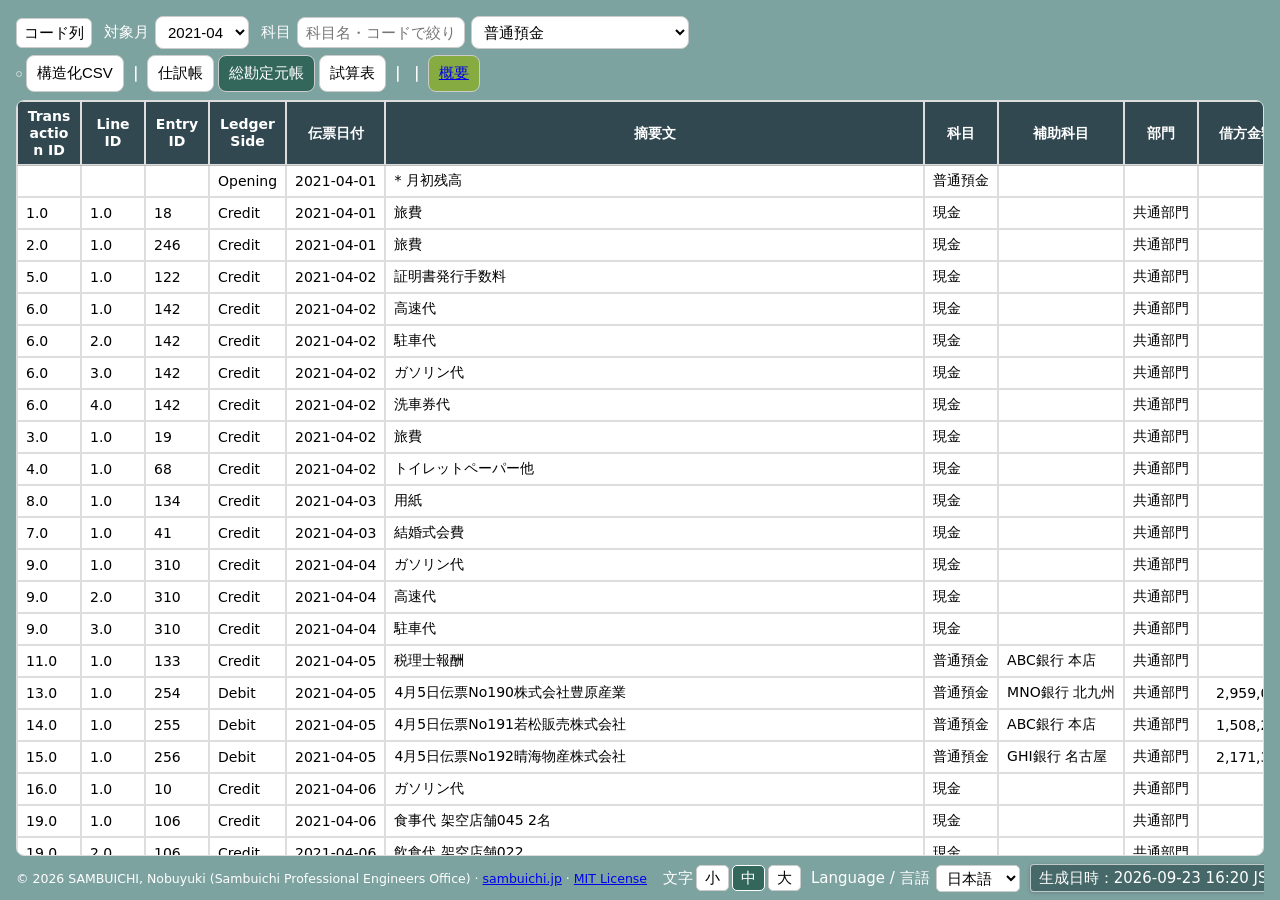
<file: web/index.html>
<!doctype html>
<html lang="ja">
<head>
  <meta charset="utf-8" />
  <meta name="viewport" content="width=device-width,initial-scale=1" />
  <title>Ledger Explorer</title>
  <link rel="icon" href="data:,">
  <link rel="stylesheet" href="./app.css?v=202607231500">
</head>
<body>

  <div class="top-layout">
    <div id="companyHeader" class="company-header" hidden></div>
    <div class="filter-panel toolbar-primary">
      <div id="columnToggleGroup" class="column-toggle-group" aria-label="Column display options"></div>

      <label>
        <span id="monthLabelText">対象月</span>
        <select id="monthSelect"></select>
      </label>

      <label id="accountLabel">
        科目 / Account
        <input id="accountFilterInput" type="text" placeholder="科目名・コードで絞り込み" autocomplete="off" />
        <select id="accountSelect"></select>
      </label>

      <label id="searchLabel">
        <span id="searchLabelText">検索</span>
        <input id="searchInput" type="text" placeholder="摘要など（部分一致）" />
      </label>
      <span class="status status--response" id="status"></span>
    </div>
  </div>

  <div class="row navigation-row">
    <div class="toolbar-row toolbar-primary">
      <div id="modeSwitch" class="mode-switch" role="group" aria-label="表示モード"></div>
      <span id="modeNavSeparator" class="nav-separator" aria-hidden="true">｜</span>
      <div id="documentTypeNav" class="document-type-nav" role="group" aria-label="対象文書" hidden></div>
      <div class="nav" id="nav"></div>

      <span id="aboutSeparator" class="nav-separator" aria-hidden="true">｜</span>
      <button id="about" class="about-button" type="button">
        <a id="aboutLink" class="button" href="./about.html">概要</a>
      </button>
    </div>

  </div>

  <div class="table-wrap" id="tableWrap"></div>

  <div class="footer-row">
    <div class="copyright">
      <small>
        © 2026 SAMBUICHI, Nobuyuki (Sambuichi Professional Engineers Office)
        · <a href="https://www.sambuichi.jp/" target="_blank" rel="noopener">sambuichi.jp</a>
        · <a href="https://github.com/pontsoleil/LedgerExplorer/blob/main/LICENSE-CODE" target="_blank" rel="license noopener">MIT License</a>
      </small>
    </div>

    <div class="footer-right">
      <div id="fontSizeControl" class="font-size-control" role="group" aria-label="表示文字サイズ">
        <span id="fontSizeLabel">文字</span>
        <button type="button" data-font-size="small">小</button>
        <button type="button" data-font-size="medium">中</button>
        <button type="button" data-font-size="large">大</button>
      </div>

      <label class="footer-language">
        Language / 言語
        <select id="langSelect">
          <option value="ja">日本語</option>
          <option value="en">English</option>
        </select>
      </label>

      <div class="build-timestamp" aria-label="この改訂版の生成日時">
        生成日時：2026-09-23 16:20 JST
      </div>
    </div>
  </div>

  <script src="./app.js?v=202609231620-journal-account-hide"></script>
</body>
</html>
</file>
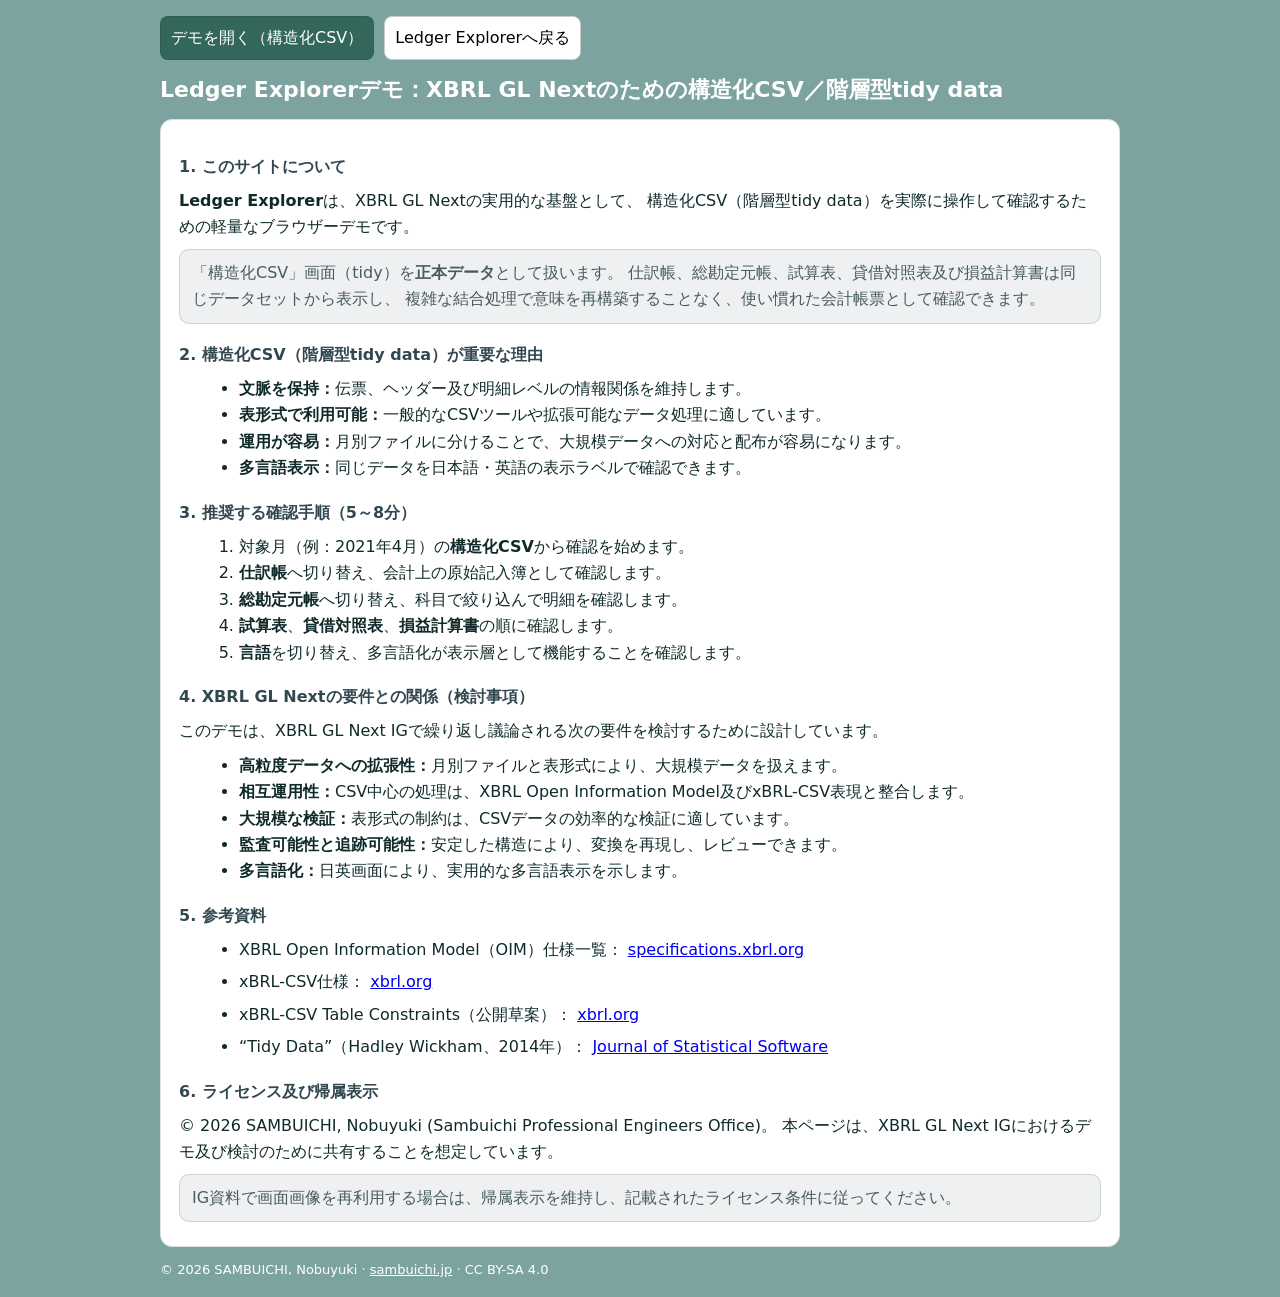
<file: web/about.html>
<!doctype html>
<html lang="ja">
<head>
  <meta charset="utf-8" />
  <meta name="viewport" content="width=device-width,initial-scale=1" />
  <title>Ledger Explorerデモ－XBRL GL Nextのための構造化CSV</title>
  <link rel="icon" href="data:,">
  <style>
    :root {
      --bg: #7DA3A1;
      --panel: #ffffff;
      --ink: #102a2a;
      --muted: rgba(16, 42, 42, .75);
      --accent: #34675C;
      --header: #324851;
      --border: #d9e2e2;
    }
    body {
      font-family: system-ui, -apple-system, "Segoe UI", sans-serif;
      margin: 16px;
      background: var(--bg);
      color: var(--ink);
      line-height: 1.65;
    }
    .page { display: flex; justify-content: center; }
    .body { width: min(960px, 100%); padding: 0 16px; }
    .topbar {
      display: flex;
      flex-wrap: wrap;
      gap: 10px;
      align-items: center;
      margin-bottom: 12px;
    }
    a.button {
      display: inline-block;
      padding: 8px 10px;
      border: 1px solid #ccc;
      border-radius: 8px;
      background: #fff;
      color: #000;
      text-decoration: none;
    }
    a.button.primary {
      background: var(--accent);
      color: #fff;
      border-color: rgba(0,0,0,.1);
    }
    .card {
      background: var(--panel);
      border: 1px solid var(--border);
      border-radius: 12px;
      padding: 16px 18px;
      max-width: 980px;
    }
    h1 { font-size: 22px; margin: 0 0 10px; color: #fff; }
    h2 { font-size: 16px; margin: 18px 0 8px; color: var(--header); }
    p { margin: 8px 0; }
    ul, ol { margin: 8px 0 8px 20px; }
    .note {
      background: rgba(50,72,81,.08);
      border: 1px solid rgba(50,72,81,.18);
      padding: 10px 12px;
      border-radius: 10px;
      color: var(--muted);
    }
    .refs li { margin-bottom: 6px; }
    footer { margin-top: 12px; font-size: 13px; color: #fff; }
    footer a { color: #fff; }
  </style>
</head>
<body>
  <div class="page">
    <div class="body">
      <div class="topbar">
        <a class="button primary" href="./?view=tidy&amp;month=2021-04&amp;mode=server&amp;lang=ja">デモを開く（構造化CSV）</a>
        <a class="button" href="./?lang=ja">Ledger Explorerへ戻る</a>
      </div>

      <h1>Ledger Explorerデモ：XBRL GL Nextのための構造化CSV／階層型tidy data</h1>

      <div class="card">
        <h2>1. このサイトについて</h2>
        <p>
          <strong>Ledger Explorer</strong>は、XBRL GL Nextの実用的な基盤として、
          構造化CSV（階層型tidy data）を実際に操作して確認するための軽量なブラウザーデモです。
        </p>
        <p class="note">
          「構造化CSV」画面（tidy）を<strong>正本データ</strong>として扱います。
          仕訳帳、総勘定元帳、試算表、貸借対照表及び損益計算書は同じデータセットから表示し、
          複雑な結合処理で意味を再構築することなく、使い慣れた会計帳票として確認できます。
        </p>

        <h2>2. 構造化CSV（階層型tidy data）が重要な理由</h2>
        <ul>
          <li><strong>文脈を保持：</strong>伝票、ヘッダー及び明細レベルの情報関係を維持します。</li>
          <li><strong>表形式で利用可能：</strong>一般的なCSVツールや拡張可能なデータ処理に適しています。</li>
          <li><strong>運用が容易：</strong>月別ファイルに分けることで、大規模データへの対応と配布が容易になります。</li>
          <li><strong>多言語表示：</strong>同じデータを日本語・英語の表示ラベルで確認できます。</li>
        </ul>

        <h2>3. 推奨する確認手順（5～8分）</h2>
        <ol>
          <li>対象月（例：2021年4月）の<strong>構造化CSV</strong>から確認を始めます。</li>
          <li><strong>仕訳帳</strong>へ切り替え、会計上の原始記入簿として確認します。</li>
          <li><strong>総勘定元帳</strong>へ切り替え、科目で絞り込んで明細を確認します。</li>
          <li><strong>試算表</strong>、<strong>貸借対照表</strong>、<strong>損益計算書</strong>の順に確認します。</li>
          <li><strong>言語</strong>を切り替え、多言語化が表示層として機能することを確認します。</li>
        </ol>

        <h2>4. XBRL GL Nextの要件との関係（検討事項）</h2>
        <p>このデモは、XBRL GL Next IGで繰り返し議論される次の要件を検討するために設計しています。</p>
        <ul>
          <li><strong>高粒度データへの拡張性：</strong>月別ファイルと表形式により、大規模データを扱えます。</li>
          <li><strong>相互運用性：</strong>CSV中心の処理は、XBRL Open Information Model及びxBRL-CSV表現と整合します。</li>
          <li><strong>大規模な検証：</strong>表形式の制約は、CSVデータの効率的な検証に適しています。</li>
          <li><strong>監査可能性と追跡可能性：</strong>安定した構造により、変換を再現し、レビューできます。</li>
          <li><strong>多言語化：</strong>日英画面により、実用的な多言語表示を示します。</li>
        </ul>

        <h2>5. 参考資料</h2>
        <ul class="refs">
          <li>XBRL Open Information Model（OIM）仕様一覧： <a href="https://specifications.xbrl.org/work-product-index-open-information-model-open-information-model.html" target="_blank" rel="noopener">specifications.xbrl.org</a></li>
          <li>xBRL-CSV仕様： <a href="https://www.xbrl.org/Specification/xbrl-csv/REC-2021-10-13+errata-2023-04-19/xbrl-csv-REC-2021-10-13+corrected-errata-2023-04-19.html" target="_blank" rel="noopener">xbrl.org</a></li>
          <li>xBRL-CSV Table Constraints（公開草案）： <a href="https://www.xbrl.org/Specification/table-constraints/CR-2025-10-07/table-constraints-CR-2025-10-07.html" target="_blank" rel="noopener">xbrl.org</a></li>
          <li>“Tidy Data”（Hadley Wickham、2014年）： <a href="https://www.jstatsoft.org/article/view/v059i10" target="_blank" rel="noopener">Journal of Statistical Software</a></li>
        </ul>

        <h2>6. ライセンス及び帰属表示</h2>
        <p>
          © 2026 SAMBUICHI, Nobuyuki (Sambuichi Professional Engineers Office)。
          本ページは、XBRL GL Next IGにおけるデモ及び検討のために共有することを想定しています。
        </p>
        <p class="note">IG資料で画面画像を再利用する場合は、帰属表示を維持し、記載されたライセンス条件に従ってください。</p>
      </div>

      <footer>
        © 2026 SAMBUICHI, Nobuyuki · <a href="https://www.sambuichi.jp/" target="_blank" rel="noopener">sambuichi.jp</a> · CC BY-SA 4.0
      </footer>
    </div>
  </div>
</body>
</html>
</file>
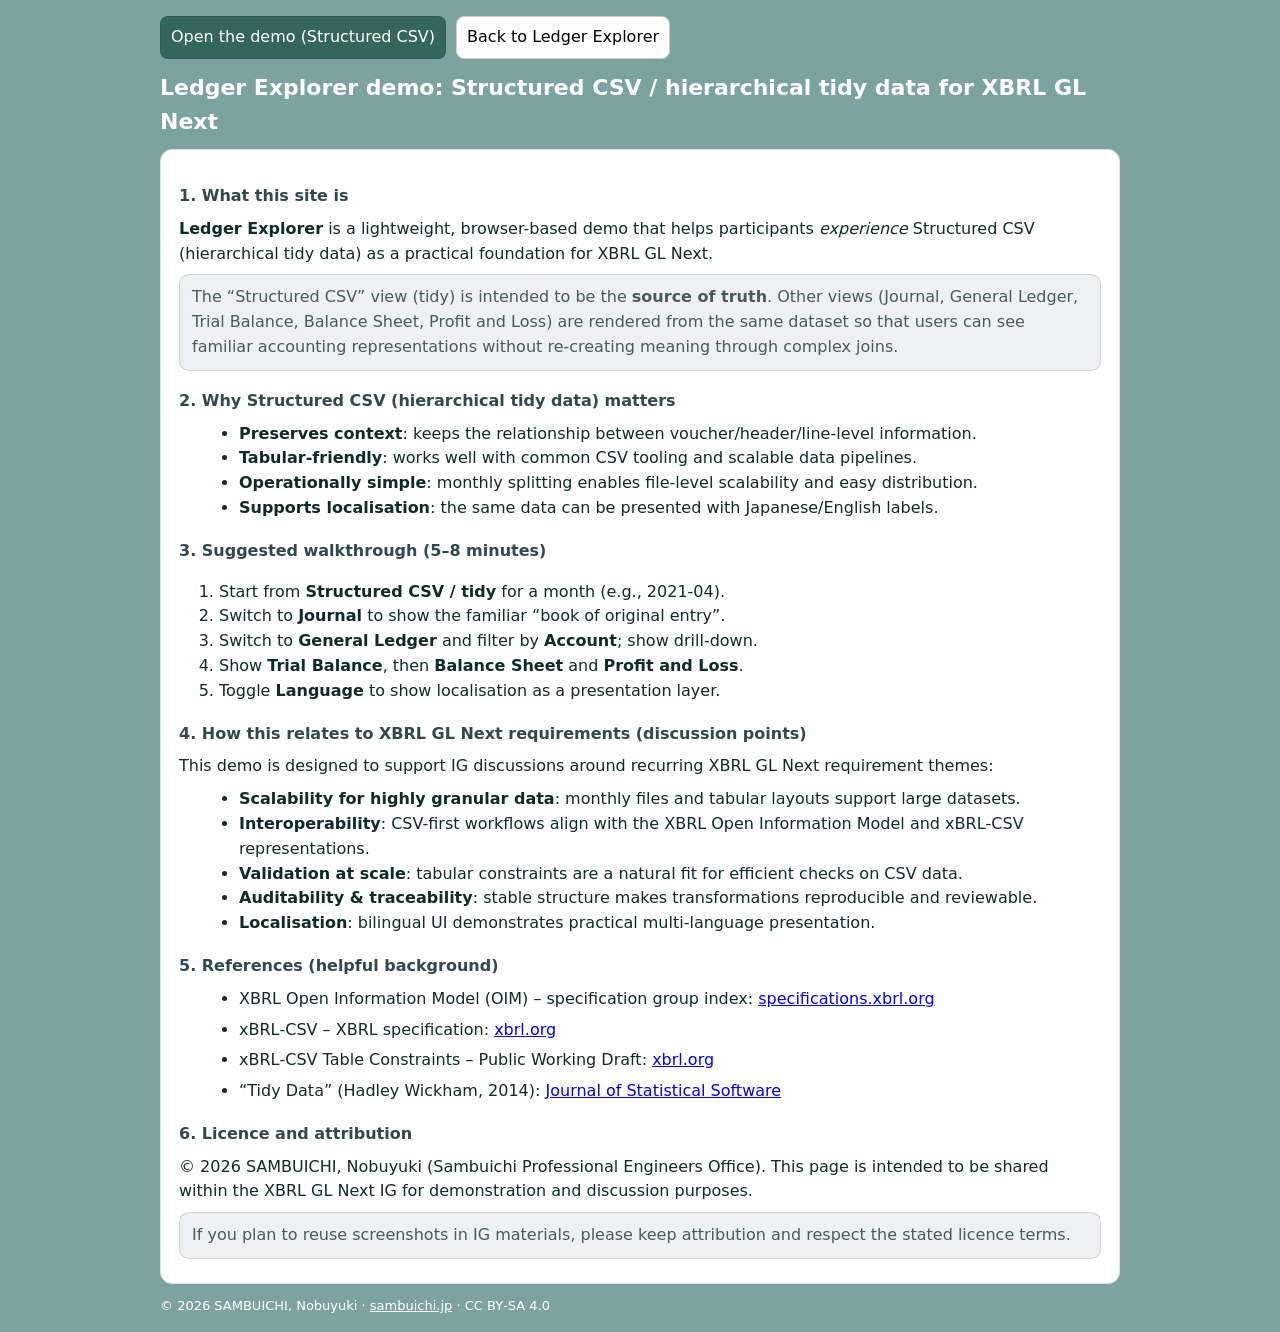
<file: web/about_en.html>
<!doctype html>
<html lang="en">
<head>
  <meta charset="utf-8" />
  <meta name="viewport" content="width=device-width,initial-scale=1" />
  <title>Ledger Explorer demo – Structured CSV for XBRL GL Next</title>
  <style>
    :root {
      --bg: #7DA3A1;
      --panel: #ffffff;
      --ink: #102a2a;
      --muted: rgba(16, 42, 42, .75);
      --accent: #34675C;
      --header: #324851;
      --border: #d9e2e2;
    }
    body {
      font-family: system-ui, -apple-system, Segoe UI, Roboto, sans-serif;
      margin: 16px;
      background: var(--bg);
      color: var(--ink);
      line-height: 1.55;
    }
    .page{
      display: flex;
      justify-content: center; /* 横中央 */
    }
    .body{
      width: min(960px, 100%);
      padding: 0 16px;
    }
    .topbar {
      display: flex;
      flex-wrap: wrap;
      gap: 10px;
      align-items: center;
      margin-bottom: 12px;
    }
    a.button {
      display: inline-block;
      padding: 8px 10px;
      border: 1px solid #ccc;
      border-radius: 8px;
      background: #fff;
      color: #000;
      text-decoration: none;
    }
    a.button.primary {
      background: var(--accent);
      color: #fff;
      border-color: rgba(0,0,0,.1);
    }
    .card {
      background: var(--panel);
      border: 1px solid var(--border);
      border-radius: 12px;
      padding: 16px 18px;
      max-width: 980px;
    }
    h1 {
      font-size: 22px;
      margin: 0 0 10px 0;
      color: #fff;
    }
    h2 {
      font-size: 16px;
      margin: 18px 0 8px;
      color: var(--header);
    }
    p { margin: 8px 0; }
    ul { margin: 8px 0 8px 20px; }
    .note {
      background: rgba(50,72,81,.08);
      border: 1px solid rgba(50,72,81,.18);
      padding: 10px 12px;
      border-radius: 10px;
      color: var(--muted);
    }
    code, pre {
      font-family: ui-monospace, SFMono-Regular, Menlo, Consolas, monospace;
      font-size: 12px;
    }
    .refs li { margin-bottom: 6px; }
    footer {
      margin-top: 12px;
      font-size: 13px;
      color: #fff;
    }
    footer a { color: #fff; }
  </style>
</head>
<body>
  <div class="page">
    <div class="body">
      <div class="topbar">
        <a class="button primary" href="./?view=tidy&month=2021-04&mode=server&lang=en">Open the demo (Structured CSV)</a>
        <a class="button" href="./">Back to Ledger Explorer</a>
      </div>

      <h1>Ledger Explorer demo: Structured CSV / hierarchical tidy data for XBRL GL Next</h1>

      <div class="card">
        <h2>1. What this site is</h2>
        <p>
          <strong>Ledger Explorer</strong> is a lightweight, browser-based demo that helps participants
          <em>experience</em> Structured CSV (hierarchical tidy data) as a practical foundation for
          XBRL GL Next.
        </p>
        <p class="note">
          The “Structured CSV” view (tidy) is intended to be the <strong>source of truth</strong>.
          Other views (Journal, General Ledger, Trial Balance, Balance Sheet, Profit and Loss) are
          rendered from the same dataset so that users can see familiar accounting representations
          without re-creating meaning through complex joins.
        </p>

        <h2>2. Why Structured CSV (hierarchical tidy data) matters</h2>
        <ul>
          <li><strong>Preserves context</strong>: keeps the relationship between voucher/header/line-level information.</li>
          <li><strong>Tabular-friendly</strong>: works well with common CSV tooling and scalable data pipelines.</li>
          <li><strong>Operationally simple</strong>: monthly splitting enables file-level scalability and easy distribution.</li>
          <li><strong>Supports localisation</strong>: the same data can be presented with Japanese/English labels.</li>
        </ul>

        <h2>3. Suggested walkthrough (5–8 minutes)</h2>
        <ol>
          <li>Start from <strong>Structured CSV / tidy</strong> for a month (e.g., 2021‑04).</li>
          <li>Switch to <strong>Journal</strong> to show the familiar “book of original entry”.</li>
          <li>Switch to <strong>General Ledger</strong> and filter by <strong>Account</strong>; show drill‑down.</li>
          <li>Show <strong>Trial Balance</strong>, then <strong>Balance Sheet</strong> and <strong>Profit and Loss</strong>.</li>
          <li>Toggle <strong>Language</strong> to show localisation as a presentation layer.</li>
        </ol>

        <h2>4. How this relates to XBRL GL Next requirements (discussion points)</h2>
        <p>
          This demo is designed to support IG discussions around recurring XBRL GL Next requirement themes:
        </p>
        <ul>
          <li><strong>Scalability for highly granular data</strong>: monthly files and tabular layouts support large datasets.</li>
          <li><strong>Interoperability</strong>: CSV-first workflows align with the XBRL Open Information Model and xBRL‑CSV representations.</li>
          <li><strong>Validation at scale</strong>: tabular constraints are a natural fit for efficient checks on CSV data.</li>
          <li><strong>Auditability & traceability</strong>: stable structure makes transformations reproducible and reviewable.</li>
          <li><strong>Localisation</strong>: bilingual UI demonstrates practical multi-language presentation.</li>
        </ul>

        <h2>5. References (helpful background)</h2>
        <ul class="refs">
          <li>
            XBRL Open Information Model (OIM) – specification group index:
            <a href="https://specifications.xbrl.org/work-product-index-open-information-model-open-information-model.html" target="_blank" rel="noopener">specifications.xbrl.org</a>
          </li>
          <li>
            xBRL‑CSV – XBRL specification:
            <a href="https://www.xbrl.org/Specification/xbrl-csv/REC-2021-10-13+errata-2023-04-19/xbrl-csv-REC-2021-10-13+corrected-errata-2023-04-19.html" target="_blank" rel="noopener">xbrl.org</a>
          </li>
          <li>
            xBRL‑CSV Table Constraints – Public Working Draft:
            <a href="https://www.xbrl.org/Specification/table-constraints/CR-2025-10-07/table-constraints-CR-2025-10-07.html" target="_blank" rel="noopener">xbrl.org</a>
          </li>
          <li>
            “Tidy Data” (Hadley Wickham, 2014):
            <a href="https://www.jstatsoft.org/article/view/v059i10" target="_blank" rel="noopener">Journal of Statistical Software</a>
          </li>
        </ul>

        <h2>6. Licence and attribution</h2>
        <p>
          © 2026 SAMBUICHI, Nobuyuki (Sambuichi Professional Engineers Office). This page is intended to be shared
          within the XBRL GL Next IG for demonstration and discussion purposes.
        </p>
        <p class="note">
          If you plan to reuse screenshots in IG materials, please keep attribution and respect the stated licence terms.
        </p>
      </div>

      <footer>
        © 2026 SAMBUICHI, Nobuyuki · <a href="https://www.sambuichi.jp/" target="_blank" rel="noopener">sambuichi.jp</a> · CC BY‑SA 4.0
      </footer>
    </div>
  </div>
</body>
</html>
</file>
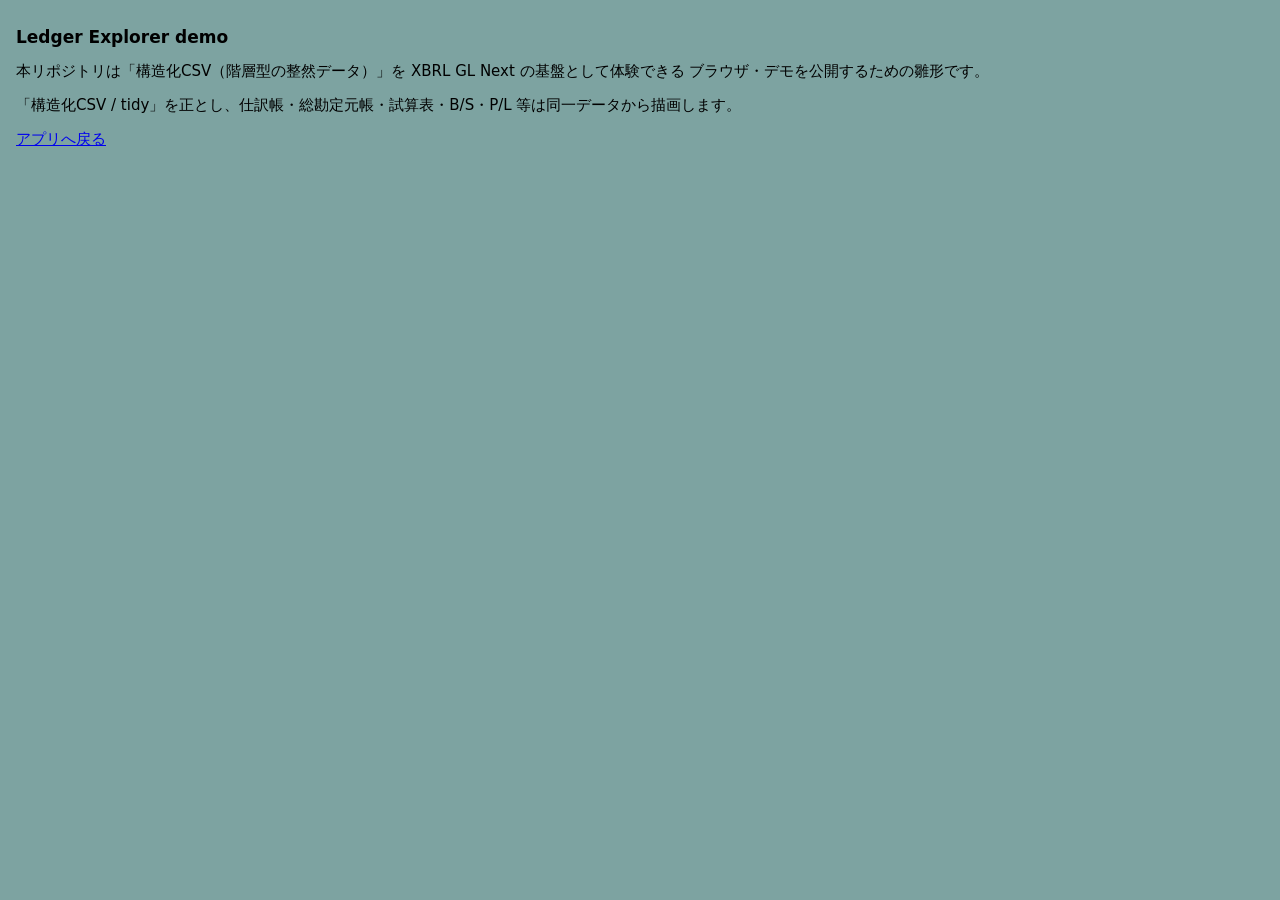
<file: web/about_ja.html>
<!doctype html>
<html lang="ja">
<head>
  <meta charset="utf-8" />
  <meta name="viewport" content="width=device-width, initial-scale=1" />
  <title>ABOUT – Ledger Explorer demo</title>
  <link rel="stylesheet" href="./app.css" />
</head>
<body>
  <main class="container">
    <h1>Ledger Explorer demo</h1>
    <p>
      本リポジトリは「構造化CSV（階層型の整然データ）」を XBRL GL Next の基盤として体験できる
      ブラウザ・デモを公開するための雛形です。
    </p>
    <p>
      「構造化CSV / tidy」を正とし、仕訳帳・総勘定元帳・試算表・B/S・P/L 等は同一データから描画します。
    </p>
    <p><a href="./">アプリへ戻る</a></p>
  </main>
</body>
</html>
</file>
<file: web/app.css>
:root,
html[data-font-size="medium"] {
    --font-table: 14px;
    --font-body: 15px;
    --font-heading: 17px;
}

html[data-font-size="small"] {
    --font-table: 13px;
    --font-body: 14px;
    --font-heading: 16px;
}

html[data-font-size="large"] {
    --font-table: 15px;
    --font-body: 16px;
    --font-heading: 18px;
}

body {
    display: flex;
    flex-direction: column;
    min-height: calc(100vh - 16px);
    font-family: system-ui, sans-serif;
    margin: 16px 16px 0;
    background: #7DA3A1
}

.top-layout {
    display: flex;
    flex-wrap: wrap;
    align-items: flex-start;
    gap: 6px 12px;
    margin-bottom: 6px;
}

.company-header {
    display: flex;
    flex: 1 1 420px;
    min-width: min(100%, 360px);
    flex-wrap: wrap;
    align-items: baseline;
    column-gap: 12px;
    row-gap: 2px;
    margin: 0;
    color: #fff;
    font-size: 12px;
    line-height: 1.25;
    overflow: visible;
}

.company-header[hidden] {
    display: none;
}

.company-header__name {
    font-size: 14px;
    font-weight: 700;
    white-space: nowrap;
}

.company-header__address {
    opacity: .95;
    white-space: nowrap;
}

.company-header__notice {
    flex-basis: 100%;
    opacity: .95;
    white-space: normal;
}

.filter-panel {
    display: flex;
    flex: 0 1 auto;
    width: max-content;
    max-width: 100%;
    justify-content: flex-start;
    align-items: center;
    align-content: flex-start;
    flex-wrap: wrap;
    gap: 6px 12px;
    margin-left: 0;
}

.row {
    display: grid;
    gap: 8px;
    margin-bottom: 8px;
}

.navigation-row {
    margin-bottom: 8px;
}

.navigation-row .toolbar-row {
    width: max-content;
    max-width: 100%;
    gap: 4px;
}

.toolbar-row {
    display: flex;
    gap: 12px;
    flex-wrap: wrap;
    align-items: center;
}

.column-toggle-group {
    display: inline-flex;
    gap: 4px;
    align-items: center;
}

.column-toggle-group[hidden] {
    display: none;
}

.column-toggle-button {
    padding: 5px 7px;
    border-radius: 6px;
    font-size: 11px;
    line-height: 1.2;
    white-space: nowrap;
}

.column-toggle-button[aria-pressed="true"] {
    color: #fff;
    background: #34675c;
}

.toolbar-primary input[type="text"] {
    width: 150px;
}

.status--response {
    flex: 0 1 auto;
    margin: 0 0 0 auto;
    text-align: right;
    white-space: nowrap;
}

.nav {
    display: flex;
    gap: 4px;
    flex-wrap: wrap;
    align-items: center;
}

.nav[hidden],
.about-button[hidden],
.nav-separator[hidden] {
    display: none;
}

.mode-switch {
    display: inline-flex;
    gap: 4px;
    padding: 2px;
    border: 1px solid rgba(255, 255, 255, .55);
    border-radius: 9px;
}

.mode-switch button {
    padding: 6px 9px;
}

.mode-switch button.active {
    color: #fff;
    border-color: #34675c;
    background: #34675c;
}

.document-type-nav {
    display: inline-flex;
    flex-wrap: wrap;
    gap: 4px;
    align-items: center;
}

.document-type-nav[hidden] {
    display: none;
}

.document-type-nav button {
    padding: 6px 9px;
}

.document-type-nav button.active {
    color: #fff;
    border-color: #526c72;
    background: #526c72;
}

.nav-separator {
    color: #fff;
    font-weight: 700;
    line-height: 1;
    margin: 0;
}

button {
    padding: 8px 10px;
    border: 1px solid #ccc;
    border-radius: 8px;
    background: #fff;
    cursor: pointer;
}

button.active {
    color: #fff;
    background: #34675C;
}

label {
    font-size: 13px;
    color: #fff;
    display: inline-flex;
    gap: 6px;
    align-items: center;
}

#accountLabel[hidden] {
    display: none;
}

#searchLabel[hidden] {
    display: none;
}

select {
    padding: 6px 8px;
    border: 1px solid #ccc;
    border-radius: 8px;
    background: #fff;
}

input[type="text"],
input[type="file"] {
    padding: 6px 8px;
    border: 1px solid #ccc;
    border-radius: 8px;
    background: #fff;
}

#about {
    color: #fff;
    background: #86ac41;
}

.status {
    margin: 8px 0;
    color: #fff;
    font-size: 13px;
}

.status.status--response {
    margin: 0 0 0 auto;
    text-align: right;
}

.status.status--response:empty {
    flex: 0 0 0;
    width: 0;
    margin: 0;
    padding: 0;
    overflow: hidden;
}

.dataset-error {
    margin: 0;
    padding: 18px;
    color: #7a2525;
    background: #fff3f3;
}

.dataset-error pre {
    margin: 10px 0 0;
    white-space: pre-wrap;
    overflow-wrap: anywhere;
    font: 12px/1.5 ui-monospace, SFMono-Regular, Consolas, monospace;
}

.table-wrap {
    flex: 1 1 0;
    min-height: 0;
    max-height: none;
    border: 1px solid #ddd;
    border-radius: 8px;
    overflow-y: auto;
    overflow-x: auto;
}

.table-wrap.partner-report-wrap {
    flex: 0 0 auto;
    max-height: none;
    overflow: visible;
    border: 0;
}

.table-wrap.business-documents-wrap {
    display: flex;
    overflow: hidden;
    border: 0;
}

.table-wrap.business-documents-wrap.has-business-document-detail {
    display: flex;
    overflow: hidden;
}

#dataTable {
    width: 100%;
    border-collapse: separate;
    border-spacing: 0;
    font-size: 14px;
}

#dataTable thead th {
    position: sticky;
    top: 0;
    text-align: center !important;
    vertical-align: middle;
    color: #fff;
    background: #324851;
    box-shadow: 0 1px 0 rgba(0, 0, 0, .15);
    z-index: 2;

    max-width: 80px !important;
    min-width: 46px !important;

    /* ★折り返し設定（nowrapを上書き） */
    white-space: normal !important;
    overflow-wrap: anywhere;   /* 長い英単語も折る */
    word-break: break-word;    /* 古いブラウザ対策 */
    line-height: 1.2;
}

th,
td {
    border: 1px solid #ddd;
    padding: 6px 8px;
    white-space: nowrap;
    background: #fff;
}

.footer-row {
    display: flex;
    align-items: center;
    justify-content: space-between;
    gap: 16px;
    min-height: 24px;
    margin: auto 0 0;
    padding: 8px 0;
    color: #fff;
    white-space: nowrap;
    overflow-x: auto;
}

.copyright {
    margin: 0;
    color: #fff;
    font-size: 13px;
}

.footer-right {
    display: flex;
    align-items: center;
    gap: 10px;
    margin-left: auto;
}

.font-size-control {
    display: inline-flex;
    align-items: center;
    gap: 3px;
    color: #fff;
    white-space: nowrap;
}

.font-size-control button {
    min-width: 2.2em;
    padding: 3px 6px;
    border-radius: 5px;
    line-height: 1.2;
}

.font-size-control button[aria-pressed="true"] {
    color: #fff;
    border-color: #fff;
    background: #34675c;
}

.footer-language {
    color: #fff;
    font-size: 11px;
    white-space: nowrap;
}

.footer-language select {
    padding: 3px 6px;
    border-radius: 5px;
    font-size: 11px;
}

.build-timestamp {
    padding: 4px 8px;
    border: 1px solid rgba(255, 255, 255, 0.65);
    border-radius: 4px;
    color: #fff;
    background: rgba(63, 96, 96, 0.88);
    box-shadow: 0 1px 4px rgba(0, 0, 0, 0.18);
    font-size: 11px;
    line-height: 1.2;
    white-space: nowrap;
}

.partner-report {
    min-width: 980px;
    padding: 14px 22px 16px;
    background: #f7f9f7;
}

.partner-report__heading {
    display: flex;
    justify-content: space-between;
    align-items: center;
    gap: 12px;
    padding: 0 4px 10px;
}

.partner-report__title {
    flex: 0 0 210px;
}

.partner-report__eyebrow {
    color: #62807a;
    font-size: 12px;
    font-weight: 700;
    letter-spacing: .12em;
    text-transform: uppercase;
}

.partner-report h1 {
    margin: 2px 0 1px;
    color: #243c3a;
    font-size: 26px;
}

.partner-report__period,
.partner-report__unit {
    color: #60706e;
    font-size: 13px;
}

.partner-report__summary {
    flex: 1 1 auto;
    display: grid;
    grid-template-columns: repeat(4, minmax(160px, 1fr));
    gap: 8px;
    margin: 0;
}

.partner-report__summary > div {
    display: flex;
    align-items: center;
    justify-content: space-between;
    gap: 10px;
    padding: 6px 10px;
    border: 1px solid #dce5df;
    border-radius: 8px;
    background: #fff;
}

.partner-report__summary span {
    color: #657572;
    font-size: 12px;
}

.partner-report__summary strong {
    color: #243c3a;
    font-size: 18px;
    text-align: right;
}

.partner-report__summary .balance {
    border-color: #a9c86b;
    background: #eef6df;
}

.partner-report__table-wrap {
    overflow: auto;
    border: 1px solid #d6dedb;
    border-radius: 8px;
}

.partner-report__status-wrap {
    max-height: 240px;
}

.partner-report:not(.has-journal-detail) .partner-report__status-wrap {
    max-height: calc(100vh - 339px);
}

.partner-report.has-journal-detail {
    display: flex;
    flex-direction: column;
    box-sizing: border-box;
    min-height: calc(100vh - 174px);
}

.partner-report.has-journal-detail .partner-report__status-wrap {
    flex: 1 1 240px;
    min-height: 240px;
    max-height: none;
}

.partner-report__status-wrap #dataTable th,
.partner-report__status-wrap #dataTable td {
    padding-top: 4px;
    padding-bottom: 4px;
    line-height: 1.2;
}

.partner-report__status-wrap #dataTable thead th {
    position: sticky;
    top: 0;
    z-index: 2;
}

#dataTable.partner-report__table {
    min-width: 930px;
    font-size: 13px;
}

#dataTable.partner-report__table thead th {
    min-width: 86px !important;
    max-width: none !important;
    background: #324851;
}

#dataTable.partner-report__table thead th:first-child {
    min-width: 210px !important;
    text-align: left !important;
}

#dataTable.partner-report__table tbody td:not(:first-child),
#dataTable.partner-report__table tfoot th:not(:first-child) {
    text-align: right;
    font-variant-numeric: tabular-nums;
}

#dataTable.partner-report__table tbody tr:nth-child(even) td {
    background: #f3f7f5;
}

#dataTable.partner-report__table tbody tr:hover td {
    background: #edf5df;
}

#dataTable.partner-report__table tfoot th {
    position: sticky;
    bottom: 0;
    padding: 8px;
    color: #203431;
    background: #dcecad;
}

.partner-code {
    display: inline-block;
    min-width: 28px;
    margin-right: 8px;
    color: #73817f;
    font-size: 11px;
}

.partner-report__partner-row {
    cursor: pointer;
}

#dataTable.partner-report__table tbody tr.partner-report__partner-row.is-selected td {
    font-weight: 700;
    background: #dcecad;
}

.partner-report__select-hint {
    margin: 10px 2px 0;
    color: #60706e;
    font-size: 13px;
}

.partner-report__calculation-note {
    display: flex;
    align-items: center;
    gap: 7px;
    margin: 6px 0 8px;
    padding: 6px 10px;
    color: #3e5653;
    border: 1px solid #cbd9d5;
    border-radius: 8px;
    background: #f4f8f6;
    font-size: 13px;
    line-height: 1.35;
    white-space: nowrap;
    overflow-x: auto;
}

.partner-report__calculation-note small {
    color: #60706e;
    font-size: 12px;
}

.partner-report__calculation-note .partner-report__unit {
    flex: 0 0 auto;
    margin-left: auto;
}

.partner-report__calculation-separator {
    color: #aab8b5;
}

.partner-journal-detail {
    margin-top: 22px;
}

.partner-journal-detail:empty {
    display: none;
}

.partner-journal-detail h2 {
    margin: 0 0 10px;
    color: #243c3a;
    font-size: 18px;
}

.partner-journal-range {
    display: flex;
    flex-wrap: wrap;
    align-items: center;
    gap: 8px 14px;
    margin: 0 0 8px;
}

.partner-journal-range__group {
    display: inline-flex;
    align-items: center;
    gap: 5px;
}

.partner-journal-range__label {
    color: #425b58;
    font-size: 13px;
    font-weight: 700;
}

.partner-journal-range__button {
    padding: 5px 9px;
    color: #304b48;
    border: 1px solid #9fb3af;
    border-radius: 6px;
    background: #fff;
    cursor: pointer;
}

.partner-journal-range__button:hover:not(:disabled),
.partner-journal-range__button:focus-visible {
    border-color: #4f7771;
    background: #edf5f2;
}

.partner-journal-range__button.is-active {
    color: #fff;
    border-color: #416b65;
    background: #416b65;
}

.partner-journal-range__button:disabled {
    color: #9aa7a5;
    border-color: #d7dfdd;
    background: #f3f5f4;
    cursor: not-allowed;
}

.partner-journal-range__period {
    margin: 5px 0 8px;
    color: #60706e;
    font-size: 12px;
}

.partner-journal-grid {
    display: grid;
    gap: 14px;
    min-width: 0;
}

.partner-detail-layout {
    display: grid;
    grid-template-columns: minmax(0, 1fr);
    gap: 14px;
    align-items: start;
}

.partner-detail-layout.has-document {
    grid-template-columns: minmax(0, 2fr) minmax(340px, 1fr);
}

.partner-journal-section h3 {
    margin: 0 0 6px;
    color: #304b48;
    font-size: 15px;
}

.partner-journal-table-wrap {
    max-height: 190px;
    overflow: auto;
    border: 1px solid #d6dedb;
    border-radius: 8px;
}

.partner-journal-empty {
    margin: 0;
    padding: 10px 12px;
    color: #60706e;
    border: 1px solid #d6dedb;
    border-radius: 8px;
    background: #f7f9f8;
}

.partner-journal-table {
    width: 100%;
    min-width: 1240px;
    border-collapse: collapse;
    background: #fff;
    font-size: 13px;
}

.partner-journal-table th,
.partner-journal-table td {
    padding: 7px 9px;
    border-bottom: 1px solid #e1e7e4;
    white-space: nowrap;
}

.partner-journal-table thead th {
    color: #fff;
    background: #526c72;
    text-align: center;
}

.partner-journal-table td:nth-child(1),
.partner-journal-table td:nth-child(4) {
    text-align: center;
}

.partner-journal-table td:nth-child(2),
.partner-journal-table td:nth-child(3),
.partner-journal-table td:nth-child(5) {
    text-align: right;
    font-variant-numeric: tabular-nums;
}

.partner-journal-table td:nth-child(8),
.partner-journal-table td:nth-child(10) {
    text-align: right;
    font-variant-numeric: tabular-nums;
}

.partner-journal-table tbody tr.is-current-month td {
    background: #eef6d6;
}

.partner-journal-table tbody tr:nth-child(even) td {
    background: #f3f7f5;
}

.partner-journal-table tbody tr.is-current-month:nth-child(even) td {
    background: #e5f0c4;
}

.partner-journal-row {
    cursor: pointer;
}

.partner-journal-row:hover td,
.partner-journal-row:focus-visible td {
    background: #e4efec !important;
}

.partner-journal-row.is-selected td {
    color: #173c37;
    background: #cfe5df !important;
    box-shadow: inset 0 1px #5b8b82, inset 0 -1px #5b8b82;
}

.partner-journal-row.is-related-entry td {
    color: #4f3a12;
    background: #fff0bd !important;
    box-shadow: inset 0 1px #d39a2c, inset 0 -1px #d39a2c;
}

.partner-document-detail {
    min-width: 0;
    max-height: 410px;
    overflow: auto;
    border: 1px solid #aabdb8;
    border-radius: 8px;
    background: #f7faf9;
    box-shadow: 0 3px 12px rgba(32, 63, 58, 0.12);
}

.partner-document-detail[hidden] {
    display: none;
}

.partner-document__header {
    position: sticky;
    top: 0;
    z-index: 2;
    display: flex;
    align-items: center;
    justify-content: space-between;
    gap: 8px;
    padding: 8px 10px;
    color: #fff;
    background: #526c72;
}

.partner-document__header h3 {
    margin: 0;
    color: inherit;
    font-size: 15px;
}

.partner-document__close {
    width: 26px;
    height: 26px;
    padding: 0;
    color: #fff;
    border: 1px solid rgba(255, 255, 255, 0.65);
    border-radius: 50%;
    background: transparent;
    font-size: 18px;
    line-height: 22px;
    cursor: pointer;
}

.partner-document__sheet {
    padding: 12px;
}

.partner-document__title {
    padding-bottom: 10px;
    border-bottom: 2px solid #416b65;
}

.partner-document__title span,
.partner-document__title strong {
    display: block;
}

.partner-document__title span {
    color: #304b48;
    font-size: 17px;
    font-weight: 700;
}

.partner-document__title strong {
    margin-top: 4px;
    overflow-wrap: anywhere;
    color: #526c72;
    font-size: 13px;
}

.partner-document__reference,
.partner-document__empty {
    margin: 10px 12px;
    padding: 7px 9px;
    color: #6c5540;
    border-left: 3px solid #c69a62;
    background: #fff7e8;
    font-size: 12px;
}

.partner-document__meta,
.partner-document__relation dl,
.partner-document__parties dl,
.partner-document__application dl {
    display: grid;
    gap: 0;
    margin: 10px 0;
}

.partner-document__meta > div,
.partner-document__relation dl > div,
.partner-document__parties dl > div,
.partner-document__application dl > div {
    display: grid;
    grid-template-columns: 110px minmax(0, 1fr);
    border-bottom: 1px solid #dce5e2;
}

.partner-document__meta dt,
.partner-document__meta dd,
.partner-document__relation dt,
.partner-document__relation dd,
.partner-document__parties dt,
.partner-document__parties dd,
.partner-document__application dt,
.partner-document__application dd {
    margin: 0;
    padding: 6px 7px;
}

.partner-document__meta dt,
.partner-document__relation dt,
.partner-document__parties dt,
.partner-document__application dt {
    color: #52635f;
    background: #edf3f1;
    font-size: 12px;
    font-weight: 700;
}

.partner-document__meta dd,
.partner-document__relation dd,
.partner-document__parties dd,
.partner-document__application dd {
    overflow-wrap: anywhere;
    background: #fff;
}

.partner-document__entry,
.partner-document__relation,
.partner-document__items,
.partner-document__parties,
.partner-document__application {
    margin-top: 12px;
}

.partner-document__entry h4,
.partner-document__relation h4,
.partner-document__items h4,
.partner-document__parties h4,
.partner-document__application h4 {
    margin: 0 0 5px;
    color: #304b48;
    font-size: 14px;
}

.partner-document__parties dd span {
    display: block;
    margin-top: 2px;
    color: #52635f;
}

.partner-document__application .amount,
.partner-document__application td {
    text-align: right;
    font-variant-numeric: tabular-nums;
}

.partner-document__application table {
    width: 100%;
    margin-top: 7px;
    border-collapse: collapse;
    background: #fff;
}

.partner-document__application th,
.partner-document__application td {
    padding: 5px 7px;
    border: 1px solid #dce5e2;
}

.partner-document__application th {
    color: #52635f;
    background: #edf3f1;
    text-align: left;
}

.partner-document__items-wrap {
    overflow-x: auto;
    border: 1px solid #dce5e2;
}

.partner-document__items table,
.partner-document__tax-summary table {
    width: 100%;
    border-collapse: collapse;
    background: #fff;
    font-size: 11px;
}

.partner-document__items-wrap table {
    min-width: 720px;
}

.partner-document__items th,
.partner-document__items td,
.partner-document__tax-summary th,
.partner-document__tax-summary td {
    padding: 5px 6px;
    border: 1px solid #dce5e2;
}

.partner-document__items thead th,
.partner-document__tax-summary thead th {
    color: #fff;
    background: #627d78;
    text-align: center;
    white-space: nowrap;
}

.partner-document__items td:nth-child(1),
.partner-document__items td:nth-child(3) {
    text-align: center;
}

.partner-document__items td:nth-child(4),
.partner-document__items td:nth-child(6),
.partner-document__tax-summary td {
    text-align: right;
    font-variant-numeric: tabular-nums;
}

.partner-document__tax-summary {
    margin-top: 8px;
}

.partner-document__tax-summary h4 {
    font-size: 12px;
}

.partner-document__rounding-note {
    margin: 6px 0 0;
    color: #60706e;
    line-height: 1.35;
}

.partner-document__tax-summary tr.total th,
.partner-document__tax-summary tr.total td {
    font-weight: 700;
    background: #eef6d6;
}

.partner-document__description {
    margin: 0 0 7px;
    padding: 8px;
    border: 1px solid #dce5e2;
    background: #fff;
}

.partner-document__description span {
    display: block;
    margin-bottom: 3px;
    color: #60706e;
    font-size: 11px;
    font-weight: 700;
}

.partner-document__entry table {
    width: 100%;
    border-collapse: collapse;
    background: #fff;
}

.partner-document__entry th,
.partner-document__entry td {
    padding: 6px 7px;
    border: 1px solid #dce5e2;
    text-align: left;
    vertical-align: top;
}

.partner-document__entry th {
    width: 110px;
    color: #52635f;
    background: #edf3f1;
    font-size: 12px;
}

.partner-document__entry td strong {
    display: block;
    margin-top: 2px;
    text-align: right;
    font-variant-numeric: tabular-nums;
}

.partner-document__relation .amount {
    text-align: right;
    font-variant-numeric: tabular-nums;
}

.partner-document__source-note {
    margin: 10px 0 0;
    color: #687875;
    font-size: 11px;
    line-height: 1.45;
}

.partner-report__error {
    color: #a12d2d;
    font-weight: 700;
}

@media (max-width: 720px) {
    .partner-report__summary {
        grid-template-columns: repeat(2, minmax(140px, 1fr));
    }

    .status--response {
        flex-basis: 100%;
    }
}

@media (min-width: 900px) and (max-width: 1399px) {
    .partner-detail-layout.has-document {
        grid-template-columns: minmax(0, 1fr) minmax(340px, 1fr);
    }
}

@media (max-width: 899px) {
    .partner-detail-layout.has-document {
        grid-template-columns: minmax(0, 1fr);
    }

    .partner-document-detail {
        max-height: none;
    }
}

/* Business-document-origin search and reconciliation view. */
.business-documents {
    display: grid;
    grid-template-rows: auto auto minmax(0, 1fr) auto;
    flex: 1 1 auto;
    gap: 6px;
    width: 100%;
    height: 100%;
    min-height: 0;
    box-sizing: border-box;
    padding: 10px 18px 8px;
    border-radius: 8px;
    background: #f9fbfa;
}

.business-documents-wrap.has-business-document-detail .business-documents {
    grid-template-rows: auto auto minmax(0, 1fr) auto;
    height: 100%;
    min-height: 0;
    max-width: calc(50vw - 24px);
}

.business-documents__heading {
    display: flex;
    flex-wrap: wrap;
    align-items: center;
    justify-content: space-between;
    gap: 8px 16px;
}

.business-documents__heading h1 {
    margin: 0;
    color: #244943;
}

.business-documents__type-buttons {
    display: flex;
    flex-wrap: wrap;
    gap: 5px;
}

.business-documents__type-buttons button {
    padding: 6px 9px;
}

.business-documents__type-buttons button.is-active {
    color: #fff;
    border-color: #34675c;
    background: #34675c;
}

.business-documents__filters {
    display: flex;
    flex-wrap: wrap;
    gap: 7px 14px;
    align-items: end;
}

.business-documents__filters label {
    display: inline-flex;
    gap: 6px;
    align-items: center;
    font-weight: 700;
}

.business-documents__filters select {
    min-width: 145px;
}

.business-documents__table-wrap,
.business-document-detail__table-wrap {
    overflow: auto;
    border: 1px solid #cad7d3;
    border-radius: 7px;
}

.business-documents__table-wrap {
    min-height: 0;
    max-height: none;
}

.business-documents-wrap.has-business-document-detail .business-documents__table-wrap {
    max-height: none;
}

.business-documents table,
.business-document-detail table {
    width: 100%;
    border-collapse: collapse;
    background: #fff;
}

.business-documents__table {
    min-width: 1260px;
}

.business-documents th,
.business-documents td,
.business-document-detail th,
.business-document-detail td {
    padding: 6px 8px;
    border: 1px solid #dbe3e0;
}

.business-documents thead th,
.business-document-detail thead th {
    position: sticky;
    top: 0;
    z-index: 1;
    color: #fff;
    background: #526c72;
    text-align: center;
    white-space: nowrap;
}

.business-documents__table td:nth-child(2),
.business-documents__table td:nth-child(6) {
    text-align: center;
}

.business-documents__table td:nth-child(8),
.business-documents__table td:nth-child(9),
.business-documents__table td:nth-child(10),
.business-document-detail td.amount,
.business-document-detail td strong {
    text-align: right;
    font-variant-numeric: tabular-nums;
}

.business-documents__row,
.business-document-related tr[data-document-id] {
    cursor: pointer;
}

.business-documents__row:nth-child(even) td,
.business-document-related tr:nth-child(even) td {
    background: #f1f5f3;
}

.business-documents__row:hover td,
.business-documents__row:focus-visible td,
.business-document-related tr[data-document-id]:hover td,
.business-document-related tr[data-document-id]:focus-visible td {
    background: #e5efec !important;
}

.business-documents__row.is-selected td {
    background: #dbeeb0 !important;
    box-shadow: inset 0 1px #8aa74a, inset 0 -1px #8aa74a;
}

.document-status {
    display: inline-block;
    min-width: 72px;
    padding: 2px 6px;
    border-radius: 999px;
    background: #dce8e5;
    text-align: center;
    white-space: nowrap;
}

.document-status--matched {
    color: #285747;
    background: #dcefdc;
}

.document-status--unapplied,
.document-status--partial {
    color: #6d5610;
    background: #fff0b9;
}

.document-status--unposted,
.document-status--overapplied,
.document-status--mismatch,
.document-status--invalid {
    color: #812d2d;
    background: #f7d8d8;
}

.business-documents__hint {
    margin: 0;
    color: #60706e;
}

.business-document-detail {
    position: fixed;
    z-index: 1000;
    top: 0;
    right: 0;
    bottom: 0;
    display: grid;
    grid-template-rows: auto minmax(0, 1fr);
    width: 50vw;
    min-width: 420px;
    height: 100vh;
    height: 100dvh;
    overflow: hidden;
    border-left: 1px solid #789a93;
    background: #f7faf9;
    box-shadow: -8px 0 24px rgba(34, 61, 57, 0.24);
}

.business-document-detail__header {
    position: sticky;
    top: 0;
    z-index: 3;
    display: flex;
    align-items: center;
    justify-content: space-between;
    gap: 10px;
    padding: 9px 12px;
    color: #fff;
    background: #526c72;
}

.business-document-detail__header h2 {
    min-width: 0;
    margin: 0;
    color: inherit;
    overflow-wrap: anywhere;
}

.business-document-detail__close {
    flex: 0 0 auto;
    width: 32px;
    height: 32px;
    padding: 0;
    color: #fff;
    font-size: 22px;
    line-height: 28px;
    cursor: pointer;
    border: 1px solid rgba(255, 255, 255, 0.8);
    border-radius: 50%;
    background: transparent;
}

.business-document-detail__close:hover,
.business-document-detail__close:focus-visible {
    color: #294d47;
    background: #fff;
}

.business-document-detail__body {
    display: grid;
    align-content: start;
    gap: 8px;
    min-height: 0;
    padding: 12px;
    overflow: auto;
}

.business-document-detail__body h3 {
    margin: 3px 0 0;
    color: #294d47;
}

.business-document-detail__meta {
    display: grid;
    grid-template-columns: minmax(0, 1fr);
    gap: 1px;
    margin: 0;
    background: #d7e0dd;
    border: 1px solid #d7e0dd;
}

.business-document-detail__meta > div {
    display: grid;
    grid-template-columns: auto minmax(0, 1fr);
    gap: 7px;
    padding: 7px 9px;
    background: #fff;
}

.business-document-detail__meta dt,
.business-document-detail__meta dd {
    margin: 0;
}

.business-document-detail__meta dt {
    color: #60706e;
    font-weight: 700;
}

.business-document-detail__meta dd {
    overflow-wrap: anywhere;
}

.business-document-detail__issues {
    padding: 8px 10px;
    color: #812d2d;
    border-left: 4px solid #b64a4a;
    background: #fff0f0;
}

.business-document-detail__issues ul {
    margin: 4px 0 0;
}

.business-document-detail__parties {
    display: grid;
    grid-template-columns: minmax(0, 1fr);
    gap: 8px;
}

.business-document-detail__parties > div {
    display: grid;
    gap: 2px;
    padding: 8px 10px;
    border: 1px solid #d7e0dd;
    background: #fff;
}

.business-document-detail__parties span:last-child {
    color: #60706e;
}

.business-document-detail__table-wrap table {
    min-width: 760px;
}

.business-document-detail__table-wrap td strong {
    display: block;
}

@media (min-width: 1400px) {
    .business-documents-wrap.has-business-document-detail .business-documents {
        max-width: calc(66.6667vw - 32px);
    }

    .business-document-detail {
        width: 33.3333vw;
    }
}

@media (max-width: 899px) {
    .business-documents {
        padding: 10px;
    }

    .business-documents-wrap.has-business-document-detail .business-documents {
        max-width: none;
    }

    .business-document-detail {
        width: 100%;
        min-width: 0;
    }
}

/* Readability floor and user-selectable display scale. */
body,
button,
select,
input,
label,
.company-header,
.copyright,
.footer-language,
.footer-language select,
.build-timestamp,
.column-toggle-button,
.partner-journal-range__button,
.partner-document__description,
.partner-document__entry,
.partner-document__source-note {
    font-size: var(--font-body) !important;
}

.company-header__name {
    font-size: calc(var(--font-body) + 2px) !important;
}

table,
th,
td,
.partner-report table,
.partner-document-detail table,
.partner-document__items,
.partner-document__tax-summary table {
    font-size: var(--font-table) !important;
}

h1,
h2,
h3,
h4,
.partner-report__title,
.partner-report__heading,
.partner-journal-detail h2,
.partner-document__header h3,
.company-header__notice,
.partner-report__formula,
.partner-journal-range-note,
.partner-document__reference,
.partner-document__rounding-note,
.partner-report__error,
.dataset-error strong {
    font-size: var(--font-heading) !important;
}

/* Related document: full-height, independently scrolling side panel. */
.partner-detail-layout.has-document {
    grid-template-columns: minmax(0, 1fr);
}

.partner-document-detail {
    box-sizing: border-box;
    position: fixed;
    z-index: 1000;
    top: 0;
    right: 0;
    bottom: 0;
    width: 50vw;
    min-width: 420px;
    height: 100vh;
    height: 100dvh;
    max-height: none;
    border-radius: 0;
    box-shadow: -8px 0 24px rgba(32, 63, 58, 0.28);
}

@media (min-width: 1400px) {
    .partner-document-detail {
        width: 33.333vw;
    }

    .partner-detail-layout.has-document .partner-journal-grid {
        max-width: calc(66.667vw - 32px);
    }
}

@media (min-width: 900px) and (max-width: 1399px) {
    .partner-detail-layout.has-document .partner-journal-grid {
        max-width: calc(50vw - 24px);
    }
}

@media (max-width: 899px) {
    .partner-document-detail {
        position: static;
        width: 100%;
        min-width: 0;
        height: auto;
        max-height: none;
        border-radius: 8px;
        box-shadow: 0 3px 12px rgba(32, 63, 58, 0.12);
    }
}
</file>
